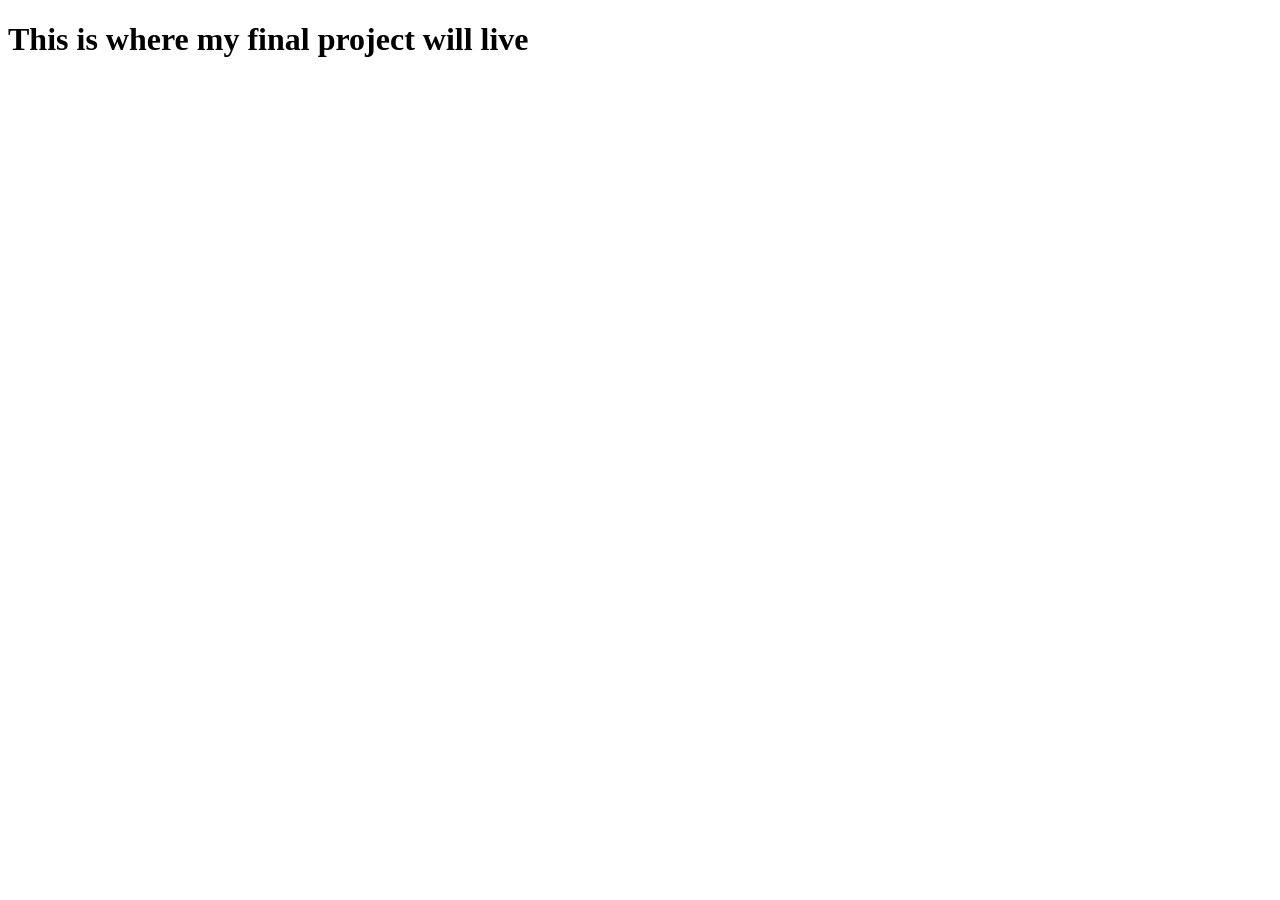
<file: final-project/index.html>
<!DOCTYPE html>
   <html lang="en">
   <head>
     <meta charset="UTF-8">
     <title>Final Project</title>
   </head>
   <body>
     <h1>This is where my final project will live</h1>
   </body>
   </html>
</file>
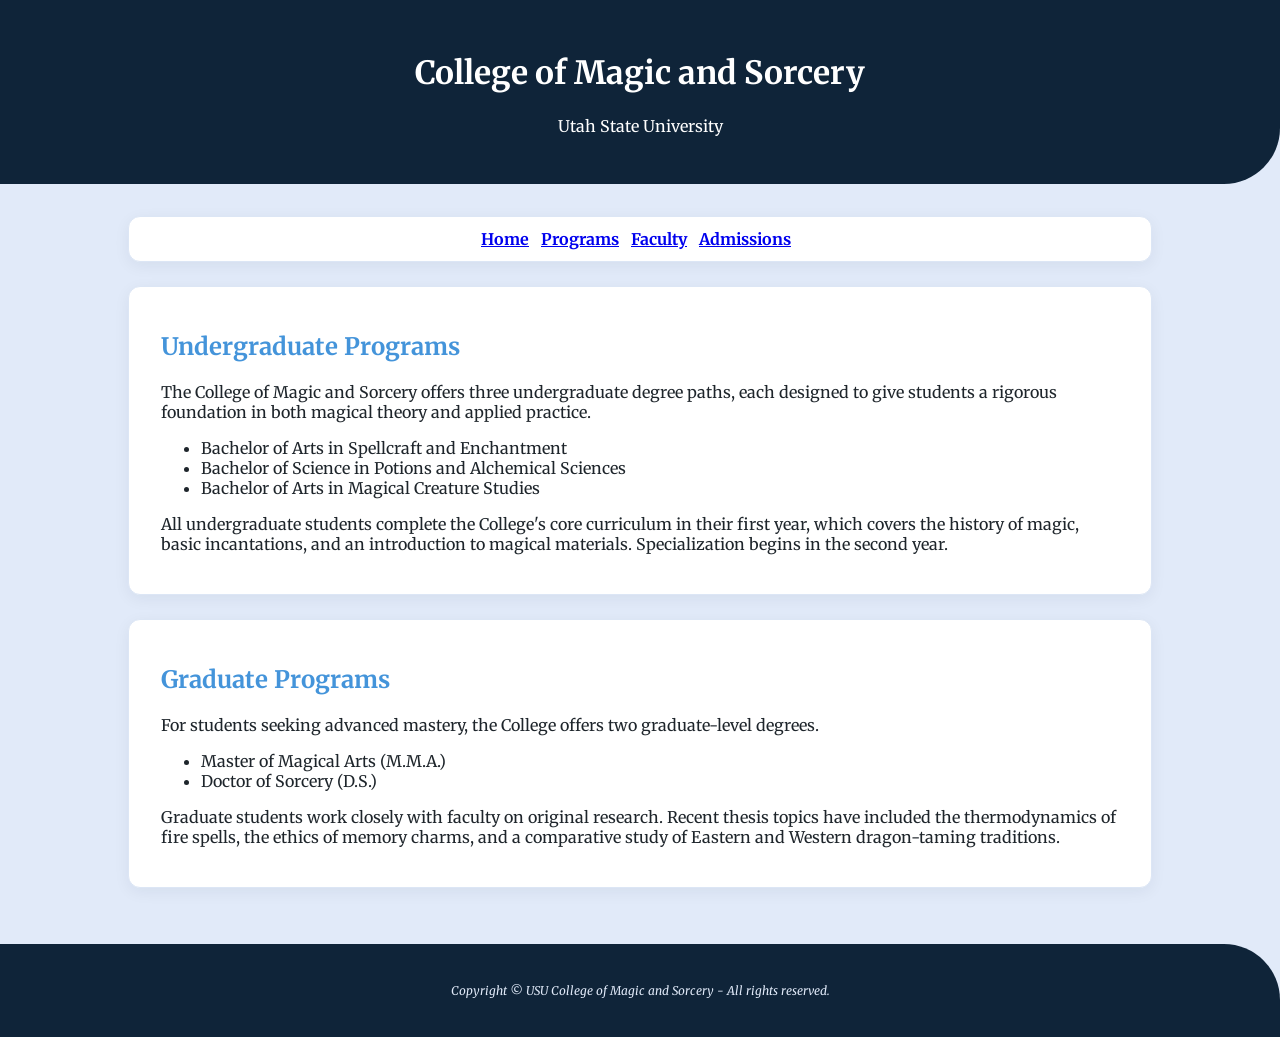
<file: usu-mas/programs.html>
<!DOCTYPE html>
<html lang="en">
	<head>
		<meta charset="UTF-8" />
		<meta name="viewport" content="width=device-width, initial-scale=1.0" />
		<title>USU College of Magic and Sorcery - Programs</title>
		<link rel="preconnect" href="https://fonts.googleapis.com" />
    <link rel="preconnect" href="https://fonts.gstatic.com" crossorigin />
    <link href="https://fonts.googleapis.com/css2?family=Merriweather:wght@400;700&display=swap" rel="stylesheet" />
    <link rel="stylesheet" href="magic.css" />
    <link rel="icon" type="image/svg+xml" href="images/favicon.svg" />
	</head>
  <body>

    <header>
      <h1>College of Magic and Sorcery</h1>
      <p>Utah State University</p>
    </header>

    <div id="wrapper">

      <nav>
        <a href="index.html">Home</a>&nbsp;&nbsp;
        <a href="programs.html">Programs</a>&nbsp;&nbsp;
        <a href="faculty.html">Faculty</a>&nbsp;&nbsp;
        <a href="admissions.html">Admissions</a>&nbsp;&nbsp;
      </nav>

      <main>

        <div class="card">
          <h2>Undergraduate Programs</h2>

          <p>
            The College of Magic and Sorcery offers three undergraduate degree
            paths, each designed to give students a rigorous foundation in both
            magical theory and applied practice.
          </p>

          <ul>
            <li>Bachelor of Arts in Spellcraft and Enchantment</li>
            <li>Bachelor of Science in Potions and Alchemical Sciences</li>
            <li>Bachelor of Arts in Magical Creature Studies</li>
          </ul>

          <p>
            All undergraduate students complete the College's core curriculum in
            their first year, which covers the history of magic, basic
            incantations, and an introduction to magical materials. Specialization
            begins in the second year.
          </p>
        </div>

        <div class="card">
          <h2>Graduate Programs</h2>

          <p>
            For students seeking advanced mastery, the College offers two
            graduate-level degrees.
          </p>

          <ul>
            <li>Master of Magical Arts (M.M.A.)</li>
            <li>Doctor of Sorcery (D.S.)</li>
          </ul>

          <p>
            Graduate students work closely with faculty on original research.
            Recent thesis topics have included the thermodynamics of fire spells,
            the ethics of memory charms, and a comparative study of Eastern and
            Western dragon-taming traditions.
          </p>
        </div>

      </main>

    </div>

    <footer>
      <p>Copyright &copy; USU College of Magic and Sorcery - All rights reserved.</p>
    </footer>
    
  </body>
</html>
</file>
<file: usu-mas/magic.css>
body {
  margin: 0;
  background-color: #E1EAF9;
  color: #1E252B;
  font-family: "Merriweather", Georgia, serif;
}

header {
  background-color: #0F2439;
  color: #FFFFFF;
  text-align: center;
  padding: 2em 1.5em;
  border-radius: 0 0 56px 0;
}

header.hero {
  background-image: linear-gradient(rgba(15, 36, 57, 0.6), rgba(15, 36, 57, 0.75)), url(images/hero-banner.jpg);
  background-repeat: no-repeat;
  background-position: center;
  background-size: cover;
  padding: 180px 1.5em;
}

h1 {
  line-height: 1.3;
}

h2 {
  color: #4494DA;
}

nav {
  background-color: #FFFFFF;
  border: 1px solid #DCE6F5;
  border-radius: 12px;
  text-align: center;
  font-weight: bold;
  margin-bottom: 1.5em;
  box-shadow: 0 4px 16px rgba(15, 36, 57, 0.06);
  padding: .75em;
}

footer {
  background-color: #0F2439;
  color: #E1EAF9;
  font-size: .75em;
  font-style: italic;
  text-align: center;
  padding: 2.25em 1.5em;
  border-radius: 0 56px 0 0;
}

#wrapper {
  width: 80%;
  margin-left: auto;
  margin-right: auto;
  padding: 2em 0;
}

.card {
  background-color: #FFFFFF;
  border: 1px solid #DCE6F5;
  border-radius: 12px;
  padding: 1.5em 2em;
  margin-bottom: 1.5em;
  box-shadow: 0 4px 16px rgba(15, 36, 57, 0.06);
}


figure {
  background-color: #FFFFFF;
  border: 1px solid #DCE6F5;
  border-radius: 12px;
  padding: 1.5em;
  margin: 0 0 1em 0;
  text-align: center;
  box-shadow: 0 4px 16px rgba(15, 36, 57, 0.06);
  display: block;
}

img.portrait {
  width: 120px;
  height: 120px;
  border-radius: 50%;
  border-style: none;
  object-fit: cover;
}

figcaption {
  margin-top: .75em;
  font-weight: bold;
  color: #0F2439;
}

.cta-link img {
  width: 72px;
  height: 72px;
  border-radius: 50%;
  border-style: none;
}
</file>
